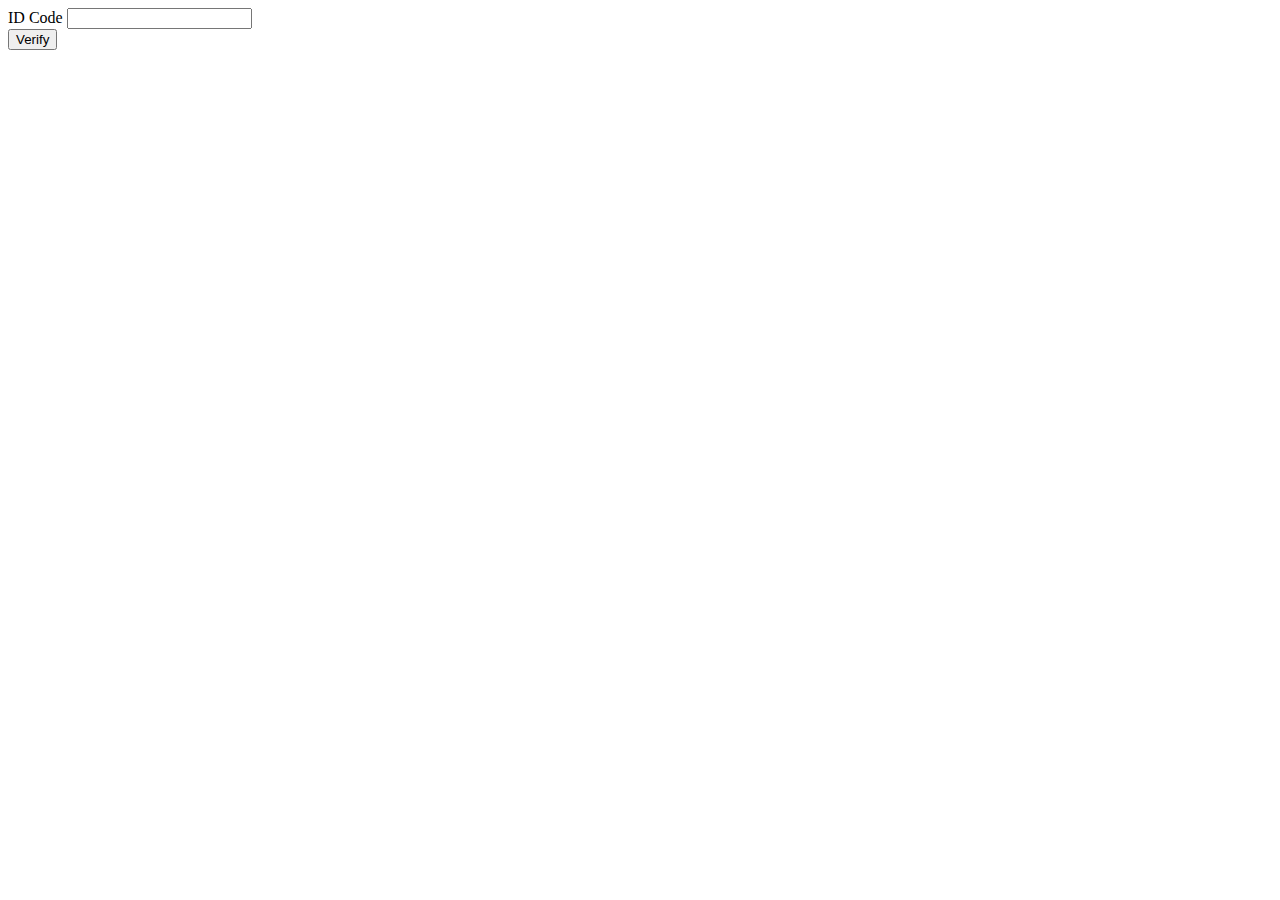
<file: idcode/index.html>
<!DOCTYPE html>
<html>

	<head>
		<meta charset="utf-8">
		<title></title>
		<meta name="viewport" content="width=device-width">
		<link rel="stylesheet" href="./jquery.idcode.css" />
		<script src="http://www.jq22.com/jquery/jquery-1.10.2.js"></script>
		<script src="./jquery.idcode.js"></script>
	</head>

	<body>
		<label class="lblVerification">ID Code</label>
		<input type="text" id="Txtidcode" class="txtVerification" />
		<span id="idcode"></span>
		
		
		<div>
			<button type="button" id="btns">Verify</button>
		</div>

		<script>
			$.idcode.setCode();
			
			$("#btns").click(function (){
				var IsBy = $.idcode.validateCode(); 
				alert(IsBy);
				console.log(IsBy);
			});
		</script>

	</body>

</html>
</file>
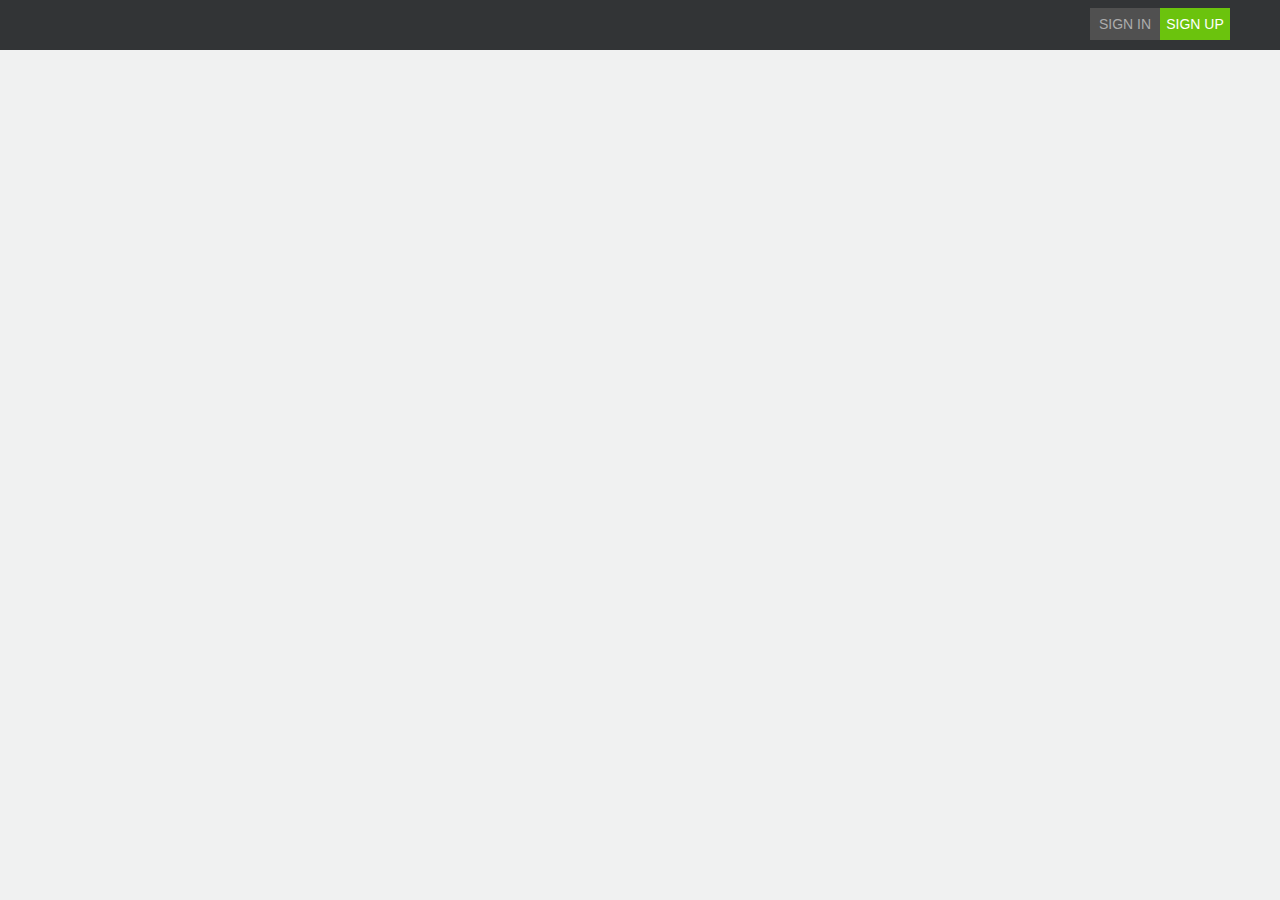
<file: sign in and up practice/index.html>
<!DOCTYPE html PUBLIC "-//W3C//DTD XHTML 1.0 Transitional//EN" "http://www.w3.org/TR/xhtml1/DTD/xhtml1-transitional.dtd">
<html xmlns="http://www.w3.org/1999/xhtml">
<head>
<meta http-equiv="X-UA-Compatible" content="IE=EmulateIE7"/>
<meta http-equiv="Content-Type" content="text/html; charset=utf-8"/>
<meta name="viewport" content="width=device-width, initial-scale=1.0, minimum-scale=0.5, maximum-scale=0.95, user-scalable=no"/>
<title>Plugins of sigining in and signing out </title>
<link rel="stylesheet" type="text/css" href="css/ue_grid.css"/>
<link rel="stylesheet" type="text/css" href="css/style.css"/>
<link rel="stylesheet" type="text/css" href="css/style2.css"/>
<script src="js/jquery.min.js"></script>
<script language="javascript" src="js/jquery.easing.min.js"></script>
<script language="javascript" src="js/custom.js"></script>
</head>
<body style="padding-top:90px">
<div id="header">
  <div class="common">
    <div class="login fr">
      <div class="loginmenu">
        <a title="Sign in or sign up"></a>
      </div>
      <ul>
        <li class="openlogin"><a href="##" onclick="return false;">SIGN IN</a></li>
        <li class="reg"><a href="##" onclick="return false;">SIGN UP</a></li>
      </ul>
    </div>
    <div class="clear">
    </div>
  </div>
</div>
<div class="clear">
</div>
<div class="loginmask">
</div>
<div id="loginalert">
  <div class="pd20 loginpd">
    <h3><i class="closealert fr"></i>
    <div class="clear">
    </div>
    </h3>
    <div class="loginwrap">
      <div class="loginh">
        <div class="fl">
          SIGN IN
        </div>
        <div class="fr">
          No accounts?<a id="sigup_now" href="##" onclick="return false;">SIGN UP</a>
        </div>
        <div class="clear">
        </div>
      </div>
      <h3><span>Email</span><span class="login_warning">User Name or Password is wrong!</span>
      <div class="clear">
      </div>
      </h3>
      <div class="clear">
      </div>
      <form action="" method="post" id="login_form">
        <div class="logininput">
          <input type="text" name="username" class="loginusername" value="Email/Username"/>
          <input type="text" class="loginuserpasswordt" value="Password"/>
          <input type="password" name="password" class="loginuserpasswordp" style="display:none"/>
        </div>
        <div class="loginbtn">
          <div class="loginsubmit fl">
            <input type="submit" value="SIGN IN"/>
            <div class="loginsubmiting">
              <div class="loginsubmiting_inner">
              </div>
            </div>
          </div>
          <div class="logcheckbox fl">
            <input id="bcdl" type="checkbox" checked="true"/>
            Keep Signing in
          </div>
          <div class="fr">
            <a href="##">forget password?</a>
          </div>
          <div class="clear">
          </div>
        </div>
      </form>
    </div>
  </div>
  <div class="thirdlogin">
    <div class="pd50">
      <h4>Third-party account to log in</h4>
      <ul>
        <li id="sinal"><a href="##">Weibo Account</a></li>
        <li id="qql"><a href="##">QQ Account</a></li>
        <div class="clear">
        </div>
      </ul>
      <div class="clear">
      </div>
    </div>
  </div>
</div>
<div id="reg_setp">
  <div class="back_setp">
    Back
  </div>
  <div class="blogo">
     /*omit...*/
  </div>
  <div id="setp_quicklogin">
    <ul class="quicklogin_socical">
      <li class="quicklogin_socical_weibo"><a href="##">Weibo Sign in</a></li>
      <li class="quicklogin_socical_qq"><a href="##">QQ Sign in</a></li>
    </ul>
  </div>
</div>
</body>
</html>
</file>
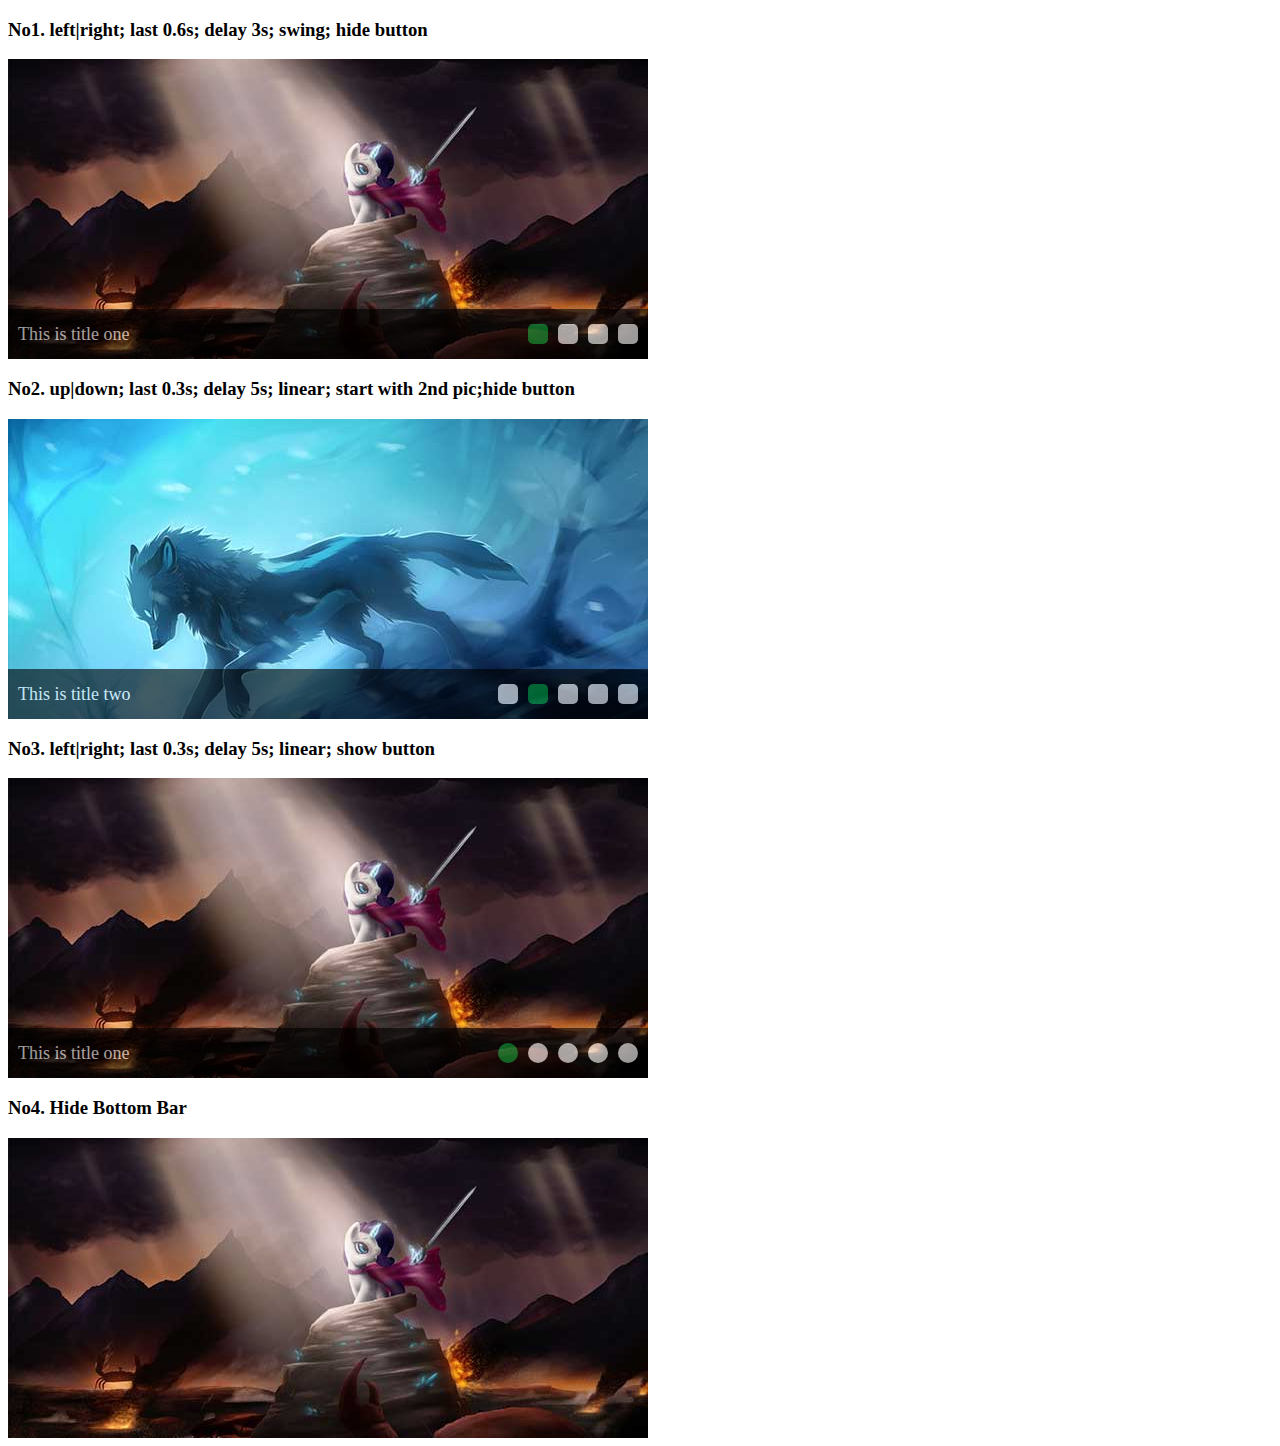
<file: sliders practices/index.html>
<!doctype html>
<html>
<head>
<meta charset="utf-8">
<title>jQuery sliders plugins</title>
<link href="css/jquery.slideBox.css" rel="stylesheet" type="text/css" />
<script src="js/jquery-1.7.1.min.js" type="text/javascript"></script>
<script src="js/jquery.slideBox.js" type="text/javascript"></script>
<script>
jQuery(function($){
	$('#demo1').slideBox();
	$('#demo2').slideBox({
		direction : 'top',
		duration : 0.3,//s
		easing : 'linear',
		delay : 5, //s
		startIndex : 1
	});
	$('#demo3').slideBox({
		duration : 0.3, //set lasting time of each picture
		easing : 'linear',
		delay : 5,
		hideClickBar : false,
		clickBarRadius : 10
	});
	$('#demo4').slideBox({
		hideBottomBar : true
	});
});
</script>
</head>

<body>
<h3>No1. left|right; last 0.6s; delay 3s; swing; hide button</h3>
<div id="demo1" class="slideBox">
  <ul class="items">
    <li><a href="http://www.jq22.com/" title="This is title one"><img src="img/1.jpg"></a></li>
    <li><a href="http://www.jq22.com/" title="This is title one"><img src="img/2.jpg"></a></li>
    <li><a href="http://www.jq22.com/" title="This is title one"><img src="img/3.jpg"></a></li>
    <li><a href="http://www.jq22.com/" title="This is title one"><img src="img/4.jpg"></a></li>
  </ul>
</div>
<h3>No2. up|down; last 0.3s; delay 5s; linear; start with 2nd pic;hide button</h3>
<div id="demo2" class="slideBox">
  <ul class="items">
    <li><a href="#" title="This is title one"><img src="img/1.jpg"></a></li>
    <li><a href="#" title="This is title two"><img src="img/2.jpg"></a></li>
    <li><a href="#" title="This is title three"><img src="img/3.jpg"></a></li>
    <li><a href="#" title="This is title four"><img src="img/4.jpg"></a></li>
    <li><a href="#" title="This is title five"><img src="img/5.jpg"></a></li>
  </ul>
</div>
<h3>No3. left|right; last 0.3s; delay 5s; linear; show button</h3>
<div id="demo3" class="slideBox">
  <ul class="items">
    <li><a href="#" title="This is title one"><img src="img/1.jpg"></a></li>
    <li><a href="#" title="This is title two"><img src="img/2.jpg"></a></li>
    <li><a href="#" title="This is title three"><img src="img/3.jpg"></a></li>
    <li><a href="#" title="This is title four"><img src="img/4.jpg"></a></li>
    <li><a href="#" title="This is title five"><img src="img/5.jpg"></a></li>
  </ul>
</div>
<h3>No4. Hide Bottom Bar</h3>
<div id="demo4" class="slideBox">
  <ul class="items">
    <li><a href="#" title="This is title one"><img src="img/1.jpg"></a></li>
    <li><a href="#" title="This is title two"><img src="img/2.jpg"></a></li>
    <li><a href="#" title="This is title three"><img src="img/3.jpg"></a></li>
    <li><a href="#" title="This is title four"><img src="img/4.jpg"></a></li>
    <li><a href="#" title="This is title five"><img src="img/5.jpg"></a></li>
  </ul>
</div>
</body>
</html>
</file>
<file: sign in and up practice/css/ue_grid.css>
.ue_grid_1, .ue_grid_2, .ue_grid_3, .ue_grid_4, .ue_grid_5, .ue_grid_6 {float:left;position:relative;}.ue_grid_1 {width:280px;margin-right:20px;margin-bottom:50px;}.ue_grid_2 {width:580px;margin-right:20px;margin-bottom:50px;}.ue_grid_3 {width:880px;margin-right:20px;margin-bottom:50px;}.ue_grid_4 {width:1180px;margin-right:20px;margin-bottom:50px;}.ue_grid_5 {width:1480px;margin-right:20px;margin-bottom:50px;}.ue_grid_6 {width:1780px;margin-right:20px;margin-bottom:50px;}.omega {margin-right:0;}.drb {margin-bottom:0;}.pull2{left:600px;}
</file>
<file: sign in and up practice/css/style.css>
.content{width:100%;max-width:1180px;height:auto;min-height:730px;margin:0px auto;padding:50px 0}#umnav{height:60px}#umnav li{width:150px;height:60px;float:left;margin-right:1px}#umnav li a{display:block;background:#6e6f71;color:#fff;font-size:18px;line-height:60px;text-align:center}#umnav li#umnactive a{background:#fff;color:#000}.umbody{width:100%;height:auto;background:#fff}.umitem{padding:40px 50px;height:auto;min-height:60px;border-bottom:#f0f1f1 1px solid;width:auto;position:relative;transition:all ease-out .3s;position:relative}.umitem a.umtx{width:60px;height:60px;float:left}.umitem div{margin-left:80px;width:auto;font-size:14px;line-height:24px;padding-top:5px}.umitem p .umidate{font-size:12px;color:#828282;margin-left:18px}.umic{width:16px;height:16px;display:block;background:url(../images/umc.png);position:absolute;right:25px;top:20px}.umitem div a{margin:0 5px;font-size:14px;text-decoration:underline}.umitem div a.muname{margin:0}a#itemmore{background:#C8C8C8;color:#FFFFFF;display:block;font-size:14px;height:35px;line-height:35px;text-align:center;width:100%;margin-top:10px;transition:all ease-out .3s}a#itemmore:hover{background:#666666}#thankyou{width:630px;height:180px;position:absolute;top:50%;margin-top:-90px;left:50%;margin-left:-315px}#thankyou p{width:100%;text-align:center}.tks-1{font-size:48px;line-height:60px;height:60px;color:#6bc30d}.tks-2{color:#929292;font-size:16px;height:30px;line-height:30px}.tks-3{height:30px;line-height:30px;margin-top:35px}.tks-3 a{font-size:16px;color:#999797;height:30px;line-height:30px;display:block;float:left;text-indent:15px;margin-left:50px}.tks-3 a img{float:left}.pnitem{float:left;width:100%;float:left;font-size:14px;color:#757575;height:60px;line-height:60px}.pnitem span{float:left;width:130px;text-align:right}.pnitem span font{margin-right:15px}.pnitem input,.pnitem textarea{width:270px;line-height:38px;height:38px;border:#dbe2e6 1px solid;margin-left:20px;margin-top:10px;text-indent:20px;color:#383838;font-size:14px;font-family:"微软雅黑",Arial;float:left}.pnitem textarea{height:80px;width:250px;padding:10px;text-indent:0;line-height:20px;resize:none}.pnline{height:1px;width:100%;border-bottom:#ecf2f5 1px solid;float:left}.pnitem .post_check_info{position:relative;left:0;float:left;margin-top:10px;margin-left:10px}.subbtn{width:130px;height:40px;background:#70ca10;font-size:22px;line-height:34px;text-align:center;border:none;font-family:"微软雅黑",Arial;color:#fff}#pnsub{margin-left:150px;margin-top:30px;float:left;margin-bottom:50px}#uimgarea{width:180px;height:180px;float:left;background:url(../images/simgarea.jpg) repeat}#uimgarea img{max-width:180px;max-height:180px}#uimgupload{float:left;margin-top:80px;margin-left:40px}#changeimage{margin-left:70px;margin-top:60px;float:left}.umcase{padding:20px}.umcasema{float:right}.umcasema p,.umcasema a{font-size:14px;line-height:24px}.ucpass{color:#F00}.ucverify{color:#00F}#addlike{height:50px;width:100%;background-color:#ff8a00;line-height:50px;text-align:center;font-size:14px;color:#fff;margin-top:35px;display:block}#addlike i{position:relative;top:5px;right:10px}#addlike.active{cursor:pointer;background-color:#e5e5e5}#likeuser{margin-top:20px;height:auto;margin-left:80px}#likeuser a{float:left;width:50px;height:50px;margin-right:10px;margin-bottom:10px}#likeuser a img{float:left}.managecase{line-height:50px}.managecase a{margin-right:8px;font-size:14px}#postsms{padding:30px 0}.cmitem{padding:20px 50px}.cma{width:60px;height:60px}.cmb{min-height:50px;border:#e4e4e4 1px solid;margin:0 80px;padding:25px;position:relative}#cmmessage .cmb{border:none;height:130px;padding:0}#cmtxt{height:90px;resize:none;border:#c7c7c7 1px solid;padding:10px}#cmtxt textarea{border:none;background:#fff;width:100%;height:90px;resize:none;font-family:Arial,"微软雅黑";font-size:13px;color:#535353}.cmb p{line-height:20px;font-size:13px}.cmb p span{color:#828282;margin-left:10px}.cmb .umic{right:10px;top:10px}.cmb #postbtn{float:right;margin-top:10px;height:30px;line-height:30px;width:124px}.user_set{margin-top:8px}.user_set a,.csmsbtn{width:80px;height:24px;display:block;text-align:center;line-height:24px;color:#fff;float:left}.csmsbtn{background:#505153;margin-left:10px}.cfollowbtn{background:#66c31d}.newscount{color:#fff;font-family:Arial;font-size:12px;background:#ff0000;padding:2px}#bangmang{background:#fff;width:100%;height:auto}#bmslide{width:100%;height:360px}#bmsimg{background:url(../images/bm_slide.png) no-repeat center;width:100%;height:360px}#bmcontent{margin:30px auto 0 auto;width:1180px;height:auto;padding-bottom:50px}#bms-1{margin-left:22px;margin-top:-18px}#bms-1-1{color:#777777;font-size:24px;height:56px;line-height:56px}#bms-1-1 span{color:#ff8a00;font-size:48px;margin-left:14px}#bms-1-2{color:#9b9b9b;font-size:14px}#bms-1-2 span{color:#ff8a00}#bms-2{width:270px;height:48px;line-height:48px;text-align:center;display:block;color:#fff;background:#ff8a00;font-size:18px}#bms-2 img{position:relative;left:20px;top:4px}#bms_2{color:#777777;font-size:24px;margin-top:10px;font-weight:bold}#bms_2 div{width:1070px;height:10px;border-top:#d6d6d6 1px solid;float:right;margin-top:20px}#bms_3{margin-top:25px}.bms_3i{width:370px;height:125px;float:left;margin-right:22px}.bms_3i_a{width:125px;height:125px;float:left}.bms_3i_a img{border-radius:62px}.bms_3i_b{margin-left:20px;float:left;width:225px}.bms_3i_b_1{font-size:18px;color:#000;margin-top:10px}.bms_3i_b_1 span{font-size:12px;color:#6e6e6e;margin-left:15px}.bms_3i_b_2{margin-top:15px;color:#6e6e6e;font-size:12px;line-height:20px;margin-bottom:5px}#bms_4{margin-top:120px;font-size:14px}#bms_4_a{color:#777777;font-size:24px;font-weight:bold}#bms_4_b{color:#777777;line-height:30px;margin-top:30px}.abc{color:#ff8a00}#bms_4 a{color:#66c31d}.bcd{text-align:center;font-size:40px;font-weight:bold;width:720px;margin:0 auto;margin-bottom:30px}#workshow{width:1200px;height:auto;margin:0 auto 50px auto}#hyhead{color:#5a5a5a;font-size:30px;padding-top:10px}#hyhead div{float:right;color:#3e3e3e;font-size:24px;font-family:Arial;margin-top:10px;margin-right:20px;font-weight:bold}#hycat,#sjcat{margin-left:38px;height:55px;display:block;position:relative;float:left}#hycat li,#sjcat li{font-size:18px;width:auto;height:55px;line-height:55px;margin-right:70px;float:left}#sjcat li a{font-size:18px}#hycat li#hymove,#sjcat li#sjmove,#mbmove{width:123px;height:2px;background:#6bc30d;position:absolute;left:-28px;bottom:-1px}#hycat li a,#sjcat li a{color:#000}.hyline{width:100%;height:1px;border-bottom:#ecf2f5 1px solid}#hyct{height:auto}#hyleft{float:left;padding-left:20px;padding-top:20px;position:relative;width:520px}#hyleftfix{position:relative;top:0}#hyltitle{font-size:18px;height:60px;line-height:60px;color:#000}#hyltitle span{font-size:12px;color:#989898;margin-left:16px}#hytx{width:512px;height:60px;background:#f0f0f0;padding-top:10px;padding-left:8px}#hyjtl{background:url(../images/hyjtl.png);width:16px;height:50px;display:block;float:left}#hyjtr{background:url(../images/hyjtr.png);width:16px;height:50px;display:block;position:relative;right:8px;float:right}#hytxbody{width:480px;height:50px;overflow:hidden;float:left}#hytxbody li{margin-right:10px;float:left;width:50px;height:50px}#hytxbody li a{position:relative;width:50px;height:50px;display:block}#hytxbody li a div{position:absolute;right:0;bottom:0;width:16px;height:16px;background:#70ca10 url(../images/hygou.png);display:none}#hybook{width:492px;height:106px;padding:12px;border:#dae2e5 1px solid;margin-top:20px}#hybook textarea{border:none;background:none;width:100%;height:96px;resize:none;color:#989898;font-family:"微软雅黑",Arial}#hybook p{font-size:11px;color:#9a9a9a;-webkit-text-size-adjust:none}#sendhy{width:80px;height:30px;margin:10px 0;float:left;background:#70ca10;text-align:center;line-height:30px;font-size:16px;color:#fff}#hyright{width:615px;height:auto;border-left:#dae2e5 1px solid;float:left;margin-left:20px;padding:38px 0 50px 18px}#hyrtitle{color:#000;font-size:18px}#hyright ul{margin-top:10px}#hyright li{width:582px;height:50px;background:#fff;float:left;display:block;padding:10px}.hyinfo{float:left;margin-left:10px}.hy-s1{color:#8c8c8c;font-size:18px;line-height:30px}.hy-s2{color:#8e8e8e;font-size:12px}.hyrll{width:248px;overflow:hidden;height:50px;float:left}.hy-s3{width:78px;height:24px;display:block;float:left;background:#6bc30d;margin-top:14px;text-align:center;line-height:24px;color:#fff}.hy-s3 span{background:url(../images/jia.png);width:11px;height:11px;display:inline-block;margin-right:5px}.hy-s4{background:#ff8b00}.hy-s4 span{background:url(../images/gou.png)}#hyright li:hover{background:#585b5c}#hyright li:hover .hy-s1{color:#fff}.hyrlr a{float:right;margin-left:5px;width:78px;height:50px}#sjcat li{width:120px}#sjcat li{width:120px;text-align:center}#sjcat li#sjmove{left:0}#sjcat{margin-left:10px}#sjlist{margin-top:22px}#sjlist li{width:1180px;height:120px;background:#fff;float:left;display:block;padding:10px}.yy-didian{background:url(../images/didian.png) no-repeat;width:16px;height:13px;display:inline-block}.sjlinfo{padding:20px;float:left}.sjlinfo p{height:30px;line-height:30px}.sjl-s1{color:#8c8c8c;font-size:24px;line-height:30px;height:30px}.sjl-s3{margin-top:10px}.sjl-s3 .csmsbtn{margin-left:0}.sjl-s3 span{left:0px;right:0}.sjl-s3 span.sjl-s4{color:#6bc30d;width:auto;padding:0 6px}.yy-jiajia{background:url(../images/jiajia.png) no-repeat;width:23px;height:23px;display:inline-block;position:relative;top:5px;margin-right:10px}#sjlist li:hover .sjl-s1{color:#fff}.sjr a{float:right;margin-left:10px;width:186px;height:120px}#sjgmore{float:right;margin-left:10px;width:42px;height:118px;border:#6bc30d 1px solid;background:#fff}#sjgmore a{width:42px;height:118px;display:block}#sjgmore a span{background:url(../images/yyicon91.png);display:inline-block;width:22px;height:22px;position:relative;left:10px;top:50px}#sjlist li:hover{background:#585b5c;color:#fff}#sjlist li:hover #sjgmore{border-color:#fff}#sjlist li:hover #sjgmore a span{background:url(../images/yyicon9.png)}#sjlist li:hover .csmsbtn{background-color:#6bc30d}#workshow #pages{padding:20px 10px}
</file>
<file: sign in and up practice/css/style2.css>
@charset "utf-8";
*{margin:0;padding:0}a{text-decoration:none;color:#535353;font-size:12px;font-family:"arial","微软雅黑"}html{overflow-x:hidden}body{color:#535353;font-size:12px;font-family:"arial","微软雅黑";background:#f0f1f1}a,body{font-family:"微软雅黑"/9}img{border:0}ol,ul,li{list-style:none}dl,dt,dd,ul,li{margin:0;padding:0}input,textarea{outline:none}html,body,form,fieldset,p,div,h1,h2,h3,h4,h5,h6{-webkit-text-size-adjust:none}.uetab ul li a,.uetab ul .tabcur,.artprev,.artnext,.foldround,.foldround b,.morecomment a,.ctags li,.ctags li a,.share li a,.cates li a .sca,.cates li,.cates li a,.likeatag ul li a:hover,.likeatag ul .tagselected a,.likeatag ul li a:hover .sca,.likeatag ul .tagselected .sca,.addfavorite,.searchtags li,.closetag,.searchbtn,.pages li a,.share .sinal a,.postbtn a,.userpanel dt,.userpanel dd li a,.upmenu a{-webkit-transition:all 0.3s linear;-moz-transition:all 0.3s linear;-o-transition:all 0.3s linear;transition:all 0.3s linear}#pages ul li a{-webkit-transition:all 0.2s linear;-moz-transition:all 0.2s linear;-o-transition:all 0.2s linear;transition:all 0.2s linear}.defaultfont{color:#6B6A6A}.athead .defaultfont{color:#535353}body{padding-top:50px}.common{min-width:280px;margin:0 auto;position:relative}#uelink .common{overflow-x:hidden}#uebaike .common{overflow-x:hidden}.fl{float:left}.fr{float:right}.clear{clear:both}.mt5{margin-top:5px}.mb10{margin-bottom:10px}.mb15{margin-bottom:15px}.mb20{margin-bottom:20px}.mb30{margin-bottom:30px}.mb50{margin-bottom:50px}.mb80{margin-bottom:80px}.pd10{padding:10px}.pd15{padding:15px}.pd20{padding:20px}.pd25{padding:25px}.pdh20{padding:20px 0}.pdw20{padding:0 20px}.pd50{padding:50px}.pdh40{padding:40px 0}.arial{font-family:"arial"}.green{color:#7fac00}.greenhover:hover{background-color:#6bc30d}.greenpress:active{background-color:#6bc30d;-webkit-transition:all 0.1s linear;-moz-transition:all 0.1s linear;-o-transition:all 0.1s linear;transition:all 0.1s linear}::selection{background:#a3db18;color:#fff}::-moz-selection{background:#a3db18;color:#fff}::-webkit-selection{background:#a3db18;color:#fff}.colorlarge .orange{background:#ff7f03}.colorlarge .white{background:#fff url('white_fixed.png') no-repeat 0 0}.colorlarge .white a{background:url('white_fixed_r.png') no-repeat 100% 0}.colorlarge .blue{background:#2779a7}.colorlarge .green{background:#4CBF0E}.colorlarge .yellow{background:#ffde00}.colorlarge .red{background:#f01e1e}.colorlarge .purple{background:#c818fb}.colorlarge .pink{background:#E9016E}.colorlarge .gray{background:#d3d5d4}.colorlarge .black{background:#000}.colorlarge .colorful{background:url(colorful2.png)}.colorlarge td{height:6px;background:#333}.colorlarge .color-full{height:6px;cursor:pointer;background-image:url('d.png')}.colorsmall ul{margin-top:2px}.colorsmall ul li{display:block;float:left;margin-right:1px;height:20px;width:25px;position:relative;z-index:0}.colorsmall ul li a{display:block;float:left;width:25px;height:6px;margin-top:5px;position:absolute;left:0;top:0}.colorsmall .white a{background:#fff;width:23px;height:4px;border:1px solid #DADADA}.colorsmall .orange a{background:#ff7f03}.colorsmall .blue a{background:#2779a7}.colorsmall .green a{background:#4CBF0E}.colorsmall .yellow a{background:#ffde00}.colorsmall .red a{background:#f01e1e}.colorsmall .purple a{background:#c818fb}.colorsmall .pink a{background:#E9016E}.colorsmall .gray a{background:#d3d5d4}.colorsmall .black a{background:#000}.colorsmall .colorful a{background:url(colorful2.png)}#header{width:100%;background:#323436;position:fixed;left:0;top:0;z-index:10;height:50px}.logo{height:50px;float:left;margin-right:20px;position:relative}.logo a{display:block;margin-top:4px}.logo img{width:170px;height:42px}.nav .light a{color:#bcff00}.nav .light a:hover{color:#bcff00}.nav .light:hover a{color:#bcff00}.nav{position:relative;float:left;height:50px;line-height:50px;z-index:11}.nav ul{height:50px;display:block}.nav .navcur{background:#6BC30D}.nav .navcur:hover{background:#6BC30D}.nav .navcur a{color:#fff}.ogrid .nav .navcur{background:#6BC30D}.ogrid .nav .navcur a{color:#fff}.ogrid .navlist{margin-top:8px}.ogrid .navlist a{height:32px;width:32px;display:block;background-color:#505050;background-image:url('../images/icons.png');background-repeat:no-repeat;background-position:-213px -267px}.ogrid .navlist a:hover{background-color:#6BC30D}.ogrid .nav{left:-192px}.ogrid .logo{left:60px}.ogrid .nav ul{overflow:hidden;position:fixed;height:100%;left:-440px;top:50px;z-index:-99;background:#202123}.ogrid .nav li{vertical-align:bottom;float:none}.ogrid .nav li a{width:100%;margin:0;padding:0;text-align:center;display:block;float:none}.navlist{display:none}.ogrid .navlist{display:block}.nav li{display:block;float:left;-webkit-transition:background-color 0.3s linear;-moz-transition:background-color 0.3s linear;-o-transition:background-color 0.3s linear;transition:background-color 0.3s linear}.nav li:hover{background:#454648}.nav li:hover a{color:#fff}.nav li a{padding:0 25px;margin-left:3px;display:block;float:left;font-size:14px;color:#8C8C8C;-webkit-transition:color 0.3s linear;-moz-transition:color 0.3s linear;-o-transition:color 0.3s linear;transition:color 0.3s linear}.nav li a:hover{font-size:14px;color:#fff}.loginmenu{display:none}.logintoggle{cursor:pointer}.logintoggle .loginmenu{display:block}.logintoggle ul{display:none;right:0px;top:42px;position:absolute;z-index:99}.logintoggle ul li a{width:130px}.openlogin i{font-size:12px;background:url('../images/icons.png') no-repeat -40px -430px;margin-right:2px}.openlogin a{-webkit-transition:color 0.3s linear;-moz-transition:color 0.3s linear;-o-transition:color 0.3s linear;transition:color 0.3s linear}.openlogin a:hover{color:#fff}.logintoggle .loginmenu a{display:block;width:32px;height:32px;background-color:#505050;background-image:url('../images/icons.png');background-repeat:no-repeat;background-position:-215px -220px}.logintoggle .loginmenu a:hover{background-color:#6BC30D}.login{position:relative;height:32px;line-height:32px;margin-top:8px}.login li{float:left;display:block}.login li a{text-align:center;font-size:14px;float:left;display:block;width:70px;height:32px;line-height:32px;background:#505050;color:#acacac}.login .reg a{background:#6BC30D;color:#fff}.hide{display:none}.show{display:block}.date{border:1px solid #ced8db;padding:0 11px 6px 11px;color:#8f8f8f}.day{font-size:41px;font-weight:bold;display:block;height:40px;overflow:hidden;margin-bottom:3px}.year{font-size:11px;-webkit-text-size-adjust:none;display:block;text-align:center}.commend{padding-top:7px;margin-left:15px}.css{display:block;font-size:28px;font-weight:700;height:26px;overflow:hidden}.cmd{font-size:14px;height:18px;overflow:hidden;color:#666;line-height:19px}.cmdtitle a{font-size:30px;color:#6f6f6f;display:block;height:30px;overflow:hidden}.favoriteslist .newlist{height:262px}.addfavorite{font-size:16px;background-color:#9b9b9b;color:#fff;display:block;height:52px;line-height:52px;-webkit-transition:all 0.3s linear;-moz-transition:all 0.3s linear;-o-transition:all 0.3s linear;transition:all 0.3s linear}.addfavorite:hover{background-color:#6bc30d;-webkit-transition:all 0.3s linear;-moz-transition:all 0.3s linear;-o-transition:all 0.3s linear;transition:all 0.3s linear}.addfavorite_l{background-color:#6bc30d}#addlike i{width:18px;height:16px;display:inline-block;background-image:url('../images/icons.png');background-repeat:no-repeat;background-position:-83px -72px}.author{height:24px;line-height:24px;color:#828282}.author a{display:block;float:left;height:24px;margin-right:10px;color:#828282}.addfavorite span{color:#f4f4f4}.cmdinfo{position:relative;height:288px}.cmdinfo p{color:#848484}.cmdinfo p span{color:#373737}#select .common{position:relative}.fold{width:20px;height:20px;cursor:pointer;background-image:url('../images/icons.png');background-repeat:no-repeat;background-position:0px -224px;position:absolute;top:-10px;right:0px}.cases{border-top:1px solid #dbdbdb;border-bottom:1px solid #dbdbdb}.listbox .boxtags,.showcase .boxtags{border-top:1px solid #F6F6F6}.boxtags{position:absolute;height:50px;line-height:50px;border-top:1px solid #DBDBDB;width:280px;overflow:hidden;left:0;bottom:0}.boxtags ul{padding-left:30px;background:url(../images/icons.png) no-repeat 3px -160px}.boxtags li{display:block;float:left;padding-left:25px;background:url('li.png') no-repeat 0 24px;white-space:nowrap}.boxtags li a{color:#939292}.boxtags li a:hover{color:#303030;text-decoration:underline}.showcase .boxtags ul,.listbox .boxtags ul{width:220px;margin:0 auto;display:block}.scw img{width:100%}.showcase .artfields,.listbox .artfields{margin-top:5px}.firstlastpage,.pages .firstlastpage{display:none}.cate{float:left;padding:10px 0px 10px 0;position:relative}.cate li{display:block;float:left;background:#e8e8e8}.cate .addbag{margin-left:0}.cate li a{display:block;float:left;background-image:url(../images/icons.png);background-repeat:no-repeat;width:40px;height:40px;-webkit-transition:all 0.3s linear;-moz-transition:all 0.3s linear;-o-transition:all 0.3s linear;transition:all 0.3s linear}.cate .sccur{background:#6bc30d}.cate .sccur:hover{background:#6bc30d}.cate li:hover{background:#606060;color:#fff}.cate .home{margin-left:0;background:#5d5d5d}.cate .home a{width:80px;background:none;line-height:40px;color:#fff;font-size:12px;text-align:left;text-indent:15px;cursor:default}.cate .home.sccur{background:#5d5d5d}.cate .home:hover{background:#5d5d5d}.cate .home a:hover{color:#fff}.cate .home.sccur a{color:#fff}.cate .home{position:relative}.cate .addbag a{background-position:-30px 13px}.cate .clipboard a{background-position:-72px 13px}.cate .eyedropper a{background-position:-112px 12px}.cate .grid a{background-position:-153px 13px}.cate .calendar a{background-position:-194px 13px}.cate .addbag a:hover{background-position:-30px -30px}.cate .clipboard a:hover{background-position:-72px -30px}.cate .eyedropper a:hover{background-position:-112px -29px}.cate .grid a:hover{background-position:-153px -30px}.cate .calendar a:hover{background-position:-194px -30px}.cate .addbag .sccurt{background-position:-30px -30px}.cate .clipboard .sccurt{background-position:-72px -30px}.cate .eyedropper .sccurt{background-position:-112px -29px}.cate .grid .sccurt{background-position:-153px -30px}.cate .calendar .sccurt{background-position:-194px -30px}.cate .addbag{position:relative}.addbag_arrow{position:absolute;width:5px;height:9px;left:-5px;top:15.5px;background:url('addbag-arrow.png') no-repeat 0 0}.cate .addbag:hover .addbag_arrow{background-position:0 -9px}.cate .addbag.sccur .addbag_arrow{background-position:0 -18px}#sort{display:block;width:100px;position:absolute;top:10px;right:0;color:#535353;background:#e6e6e6;text-indent:18px}#sort dl{overflow:hidden;height:40px}#sort dt{display:block;height:40px;line-height:40px;cursor:default;position:relative}#sort dt i{display:block;width:5px;height:3px;background:url('cate.png') no-repeat 0 -3px;top:18px;right:20px;position:absolute;-webkit-transition:all 0.3s ease-out;-moz-transition:all 0.3s ease-out;-o-transition:all 0.3s ease-out;transition:all 0.3s ease-out}#sort dd{display:block;height:40px;line-height:40px;cursor:pointer;-webkit-transition:all 0.3s ease-out;-moz-transition:all 0.3s ease-out;-o-transition:all 0.3s ease-out;transition:all 0.3s ease-out}#sort dd:hover{background:#5D5D5D;color:#fff}#sort dt .rotatei{transform:rotate(-180deg);-moz-transform:rotate(-180deg);-webkit-transform:rotate(-180deg);-o-transform:rotate(-180deg)}#sort dd a{display:block;height:100%}#sort dd a:hover{color:#fff}.catedecoration{width:80px;height:27px;position:absolute;left:55px;top:-27px;background:#505050}#catemove{display:none}.catedecoration span{height:6px;width:13px;display:block;position:absolute;bottom:-6px;left:33px;background:url(../images/icons.png) no-repeat 0 -380px}.catedecorationtext{height:27px;position:absolute;top:-27px;left:55px;width:80px;overflow:hidden}.catedecorationtext .tul{display:block;width:400px;height:27px}.cate .catedecorationtext .tli{width:80px;background:none;height:27px;display:block;float:left;line-height:27px;text-align:center;color:#fff;font-size:12px;margin:0}.cate .catedecorationtext .tli:hover{background:none}#searcht{height:32px;margin:8px 10px 0 0px;background:#505050;float:right;padding-left:10px;position:relative;z-index:0}#search{display:none;margin-top:10px;height:40px;padding:0 10px}.search{height:25px;line-height:25px;margin-top:8px;float:left}.searchtags .sca,.searchtags .scb{color:#b2b2b2}.searchtags ul{display:block;height:25px}.searchtags li{background:#3a3a3a;display:block;float:left;margin-right:5px}.searchtags li:hover{background:#2d2d2d}.searchtags a{color:#b2b2b2;display:block;float:left;padding:0 10px;margin-left:5px}.searchtags .closetag{display:block;float:left;background:url(../images/icons.png) no-repeat 8px -68px;height:25px;padding:0;width:25px;margin-left:0}.closetag:hover{background-color:#1a1a1a}.searchtxt{padding-right:8px;width:120px;background:none;border:none;color:#999;height:14px;line-height:14px;display:block;float:left;font-size:12px;padding-top:9px;padding-bottom:9px}.searchbtn{width:32px;height:32px;display:block;float:left;background:url(../images/icons.png) no-repeat -35px -65px;border:none;cursor:pointer}.searchbtn:hover{background-color:#1a1a1a}.sca{color:#676767}.scb{color:#b6b6b6}.viewcate{margin-top:20px}.viewcate li{white-space:nowrap}.cate1 ul li,.cate2 ul li,.cate5 ul li{display:block;float:left;margin:0 5px 10px 0}.cate1 ul li a,.cate2 ul li a,.cate5 ul li a{display:block;float:left;height:26px;line-height:26px;padding:0 15px;background:#fff}.cate1 ul li a:hover,.cate2 ul li a:hover,.cate5 ul li a:hover{background:#636363}.cate1 ul li:hover .sca,.cate2 ul li:hover .sca,.cate5 ul li:hover .sca{color:#fff}.cate1 .selected a,.cate2 .selected a,.cate5 .selected a{background:#636363}.cate1 .selected .sca,.cate2 .selected .sca,.cate5 .selected .sca{color:#fff}.cate3 a,.cate4 a{position:relative}.cate3 .gselected,.cate4 .gselected{position:absolute;right:5px;bottom:5px}.cate3 .selected .gselected,.cate4 .selected .gselected{background:url('../images/icons.png') no-repeat -3px -126px;width:16px;height:16px}.cate3 li{display:block;float:left;width:80px;text-align:center;margin-right:13px}.cate3 li a{display:block;width:80px;height:80px;margin-bottom:10px}.cate3 .white{background:none}.cate3 .white a{background:#fff}.cate3 .black a{background:#000}.cate3 .blue a{background:#2779a7}.cate3 .green a{background:#4CBF0E}.cate3 .yellow a{background:#ffde00}.cate3 .orange a{background:#ff7f03}.cate3 .red a{background:#f01e1e}.cate3 .purple a{background:#c818fb}.cate3 .gray a{background:#d3d5d4}.cate3 .pink a{background:#E9016E}.cate3 .colorful a{background:url(colorful.png)}.cate4 li{display:block;float:left;width:80px;text-align:center;margin-right:20px}.cate4 li a{display:block;width:80px;height:80px;margin-bottom:10px;background-image:url('layout.png');background-color:#fff}.cate3 ul li,.cate4 ul li{margin-bottom:10px}.response{position:relative}.response .layout-r{position:absolute;top:8px;right:-45px}.cate1,.cate2,.cate3,.cate4,.cate5{display:none}.artfields li,.artfields li a{color:#bfbfbf;display:block}.artfields li{display:block;float:left;height:12px;line-height:12px;background-image:url('../images/icons.png');background-repeat:no-repeat;cursor:pointer;padding-left:20px;text-align:right}.sc_info p{height:60px;color:#939292;line-height:20px}.sc_info p span{color:#565656}.views{background-position:-208px -144px}.comment{background-position:-126px -108px}.likeit{background-position:-208px -108px;position:relative}.comment:hover{background-position:-126px -127px}.dontlikeit{background-position:-208px -126px}.showcase{background:#fff;height:373px;position:relative}.sc_preview{width:280px;height:180px;overflow:hidden;position:relative}.sc_preview a{display:block}.sc_detail{position:absolute;bottom:-60px;left:0;background:#fff;padding:10px 20px 0px 20px;width:240px}.sc_detail h3 a{font-size:18px;font-weight:500;color:#000;overflow:hidden;height:22px}.postdate{color:#bdbdbd;display:block;text-indent:15px;height:20px;line-height:20px;background:url('../images/icons.png') no-repeat -4px -104px}.listbox{background:#fff;height:295px;position:relative}.pages{width:60px;height:40px;margin-top:18px}.pages li{display:block}.pages li a:hover{background-color:#666;-webkit-transition:all 0.9s linear;-moz-transition:all 0.9s linear;-o-transition:all 0.9s linear;transition:all 0.9s linear}.pages .prev a{background-position:-58px -223px}.pages .next a{background-position:-56px -257px}.pages li a{display:block;width:25px;height:25px;background-image:url('../images/icons.png');background-color:#505050}#flink .common{background:#fff}#flink dt{margin-right:25px}#flink dt,#flink dd{display:block;float:left;margin-right:20px;line-height:24px}#flink dt{color:#3e3e3e;margin-right:10px;display:block;float:left}#flink dd a{color:#949494;-webkit-transition:color 0.3s ease-out;-moz-transition:color 0.3s ease-out;-o-transition:color 0.3s ease-out;transition:color 0.3s ease-out}#flink dd a:hover{color:#3e3e3e}#flink dt a{color:#ff6000}#footer{background:#222324;line-height:24px;color:#8e8e8e;position:relative;z-index:1}#footer ul{margin-bottom:10px}#footer li{display:block;float:left;padding-right:40px;margin-bottom:5px}#footer li a{color:#cecece;font-size:14px;-webkit-transition:color 0.3s ease-out;-moz-transition:color 0.3s ease-out;-o-transition:color 0.3s ease-out;transition:color 0.3s ease-out}#footer li a:hover{color:#fff}.copy .weibo2{vertical-align:middle;margin-left:10px}.weibo2{opacity:0.8;-moz-opacity:0.8;background:url('weibo2.png') no-repeat 0 0}.weibo2:hover,.weixin:hover{opacity:1;-moz-opacity:1}.weibo2{margin-top:4px}.weixin{background:url('weixin.png') no-repeat 0px 4px;padding-left:20px;opacity:0.8;-moz-opacity:0.8;position:relative}.weixin_l{width:258px;height:258px;background:url('weixin_l.png');position:fixed;z-index:0;bottom:-258px;left:0}.offsetleft{position:absolute;left:0;top:0;height:5px;width:5px}.copy a{color:#8E8E8E}.copy .light{color:#70ca10}.copy span{margin-right:5px}.copy a{margin-right:5px}.copyright{margin-right:100px;float:left}.bstvsl{color:#7c7c7d;display:block;float:left}.contentdate{}.contentdate .css{font-size:42px;line-height:40px;height:auto;font-weight:700}.contentdate .cmd{font-size:14px}.contentdate .commend{padding-top:0;margin-left:25px}.share li{display:block;float:left;margin-right:13.33333333333333px}.share li a{display:block;float:left;background:#9b9b9b}.share .sinal a:hover{background:#d63b22}.share .qql a:hover{background:#3eb0d8}.share .renrenl a:hover{background:#1f87cc}.share .doubanl a:hover{background:#319947}.share .twitterl a:hover{background:#31c1eb}.share .facebookl a:hover{background:#39599f}.ctitle{font-size:32px;font-weight:700;margin-right:20px}.curl{line-height:49px;height:32px;overflow:hidden}.curl a{color:#1F8902}.cdecoration{line-height:20px;color:#848484;font-size:14px;-webkit-text-size-adjust:none}.cdecoration p{word-wrap:break-word}.cdecoration span{color:#373737}.anothercommend{width:280px;margin-top:8px}.othercommend{background:#eaeaea}.othercommend .othercommendt{font-size:12px;font-weight:500;background:#e6e6e6;height:50px}.othercommendt .author{margin:12px 0 0 20px;float:left}.listboxl{background:#fff;position:relative}.listboxl .sc_preview{width:240px;height:154px}.listboxl .sc_preview img{width:240px}.listboxl .sc_detail{width:220px;height:60px;padding:10px 10px 0px 10px}.listboxl .boxtags ul{padding-left:35px;background-position:8px -160px;display:block;height:50px}.listboxl .boxtags{width:240px}.listboxl .artfields{margin-top:5px}.listboxl .sc_detail h3 a{height:24px}.listboxl .sc_info{height:75px}.cdecoration h3,.ccolor h3,.ctags h3{font-size:12px;font-weight:500;height:40px;line-height:40px;color:#535353;text-indent:5px}.cdecoration h3 i,.ccolor h3 i,.ctags h3 i{background-image:url(../images/icons.png);background-repeat:no-repeat;width:20px;height:40px;display:block;float:left}.cdecoration h3 i{background-position:-218px -466px}.ccolor h3 i{background-position:-124px 12px}.ctags h3 i{background-position:-43px 12px}.ctags ul li{display:block;float:left;margin-right:5px;margin-bottom:5px}.ctags ul li a{display:block;float:left;background:#fff;height:27px;line-height:27px;padding:0 12px}.ctags ul li a:hover{background:#65686a}.ctags ul li a:hover .sca{color:#fff}.morewebsite h2{font-size:18px;font-weight:500;border-bottom:1px solid #E6E6E6;height:40px;margin-bottom:20px}.othercommend .boxtags{border-top:solid 1px #e6e6e6}.commentpost_login h3{color:#999;font-weight:500;font-size:12px}.commentpost_login h3 a{color:#1F8902}.quotes .pd10{border:1px solid #F0F0F0;background:#F4F4F4;color:#B1B1B1}.reply_content{min-height:26px}.quotes h4{font-weight:500;line-height:14px;overflow:hidden;height:20px}.viewpofile{float:left;display:block}.poster_w{background:#FF7200;color:#fff;font-size:12px;margin-left:20px;display:none;height:24px;line-height:24px;float:left;padding:0 10px;margin-bottom:10px}.submitthisreply .poster_w{margin-left:0}.posterinfo{height:24px;line-height:24px}.posterinfo span{margin-right:5px}.posterinfo a{color:#989898}#comment .light a{color:#1F8902}.posteravatar{height:85px}.postinput{height:85px;float:left}.postinput textarea{margin-left:20px;display:block;height:73px;border:#DAE2E5 1px solid;resize:none;border-right:none;padding:5px;font-size:12px;color:#818181;overflow-y:hidden;width:200px;float:left}.postbtn{width:124px}.postbtn a{width:124px;height:85px;display:block;background:#AEAEAE;float:right;line-height:85px;text-align:center;color:white;font-size:16px}.postbtn a:hover{background:#70CA10}#tbxx{margin-top:10px;float:left;margin-left:70px}#tbxx label{margin-left:8px}.commentresult h3{font-weight:500;height:50px;line-height:40px}.athead span{color:#c4cfdd;margin-right:10px}.clistavatar{margin-right:20px}.acommentmsg{padding:20px 0;margin-bottom:10px;border-top:1px solid #dae2e5}.clistcontent{line-height:24px;color:#6B6A6A}.replythiscomment{color:#FF7800;display:none}.replyinput{display:none}.replyinput textarea{height:83px;width:100%;resize:none;font-size:12px;color:#818181;overflow-y:hidden;display:block;line-height:20px;border:0;line-height:12px}.replyinput .mb10{padding:5px}.submitthisreply a{width:124px;height:30px;line-height:30px;color:#fff;background:#AEAEAE;display:block;text-align:center;float:right}.submitthisreply a:hover{background:#70CA10}.morecomment a{display:block;height:35px;line-height:35px;color:#fff;background:#c8c8c8;text-align:center;font-size:14px}.morecomment a:hover{background:#666}.smallpipt textarea{height:30px}.smallpipt .postbtn{width:auto}.smallpipt .postinput,.smallpipt .posteravatar{height:50px}.smallpipt .postbtn a{height:42px;width:40px;line-height:20px;font-size:14px}.retina{background-image:url('iconsx2.png');background-size:240px 400px}#maskblack{position:fixed;z-index:8;width:100%;height:200%;top:0;left:0;background:url('bblock-80.png');display:none}#slider{}.sliderulone{position:relative}.sliderwrap{overflow:hidden;position:relative}.sliderwrap img{width:100%;display:none}.sliderwrap ul{display:block;float:left}.sliderwrap ul li{display:block;float:left}.sliderwrap ul li a{display:block;float:left}.sliderbtnprev,.sliderbtnnext{width:70px;height:70px;position:absolute;top:50%;margin-top:-35px;background:url('bblock-20.png')}.sliderbtnprev .btnarrow,.sliderbtnnext .btnarrow{width:70px;height:70px;position:absolute;top:0;left:0;cursor:pointer;background:url('iconsx2.png') no-repeat}.sliderbtnprev{left:-110px}.sliderbtnnext{right:-110px}.sliderbtnprev .btnarrow{background-position:-153px -434px}.sliderbtnnext .btnarrow{background-position:-100px -494px}.sliderbtnprev:hover,.sliderbtnnext:hover{background:url('gblock-80.png')}.viewdetail{position:absolute;bottom:0;left:0;width:100%;height:50px;line-height:50px;color:#fff;font-size:16px;text-align:center;background:#6bc30d;display:block;display:none}.viewlitpic{position:relative}.foldround{height:50px;line-height:50px;background:#fff;margin-top:1px;cursor:pointer;text-align:center;font-size:14px;color:#454648}.foldround img{vertical-align:middle;margin-left:10px}.foldround:hover{background:#E6E6E6}.foldround:hover .foldarrow{background-position:0 4px}.foldarrow{background:url('foldround_open.png') no-repeat 0 -26px;width:14px;height:18px;font-size:18px;margin-left:10px}.foldround .foldroundon{background:url('foldround_close.png') no-repeat 0 3px}.foldround:hover .foldroundon{background:url('foldround_close.png') no-repeat 0 -27px}.loginmask{width:100%;height:100%;z-index:8;background:#000;position:fixed;top:0;left:0;display:none}#loginalert{width:440px;background:#fff;position:fixed;top:-600px;left:50%;margin-left:-220px;z-index:99;display:none}.closealert{width:20px;height:20px;cursor:pointer;background:url('../images/icons.png') no-repeat -220px -315px;-webkit-transition:all 0.4s ease-out;-moz-transition:all 0.4s ease-out;-o-transition:all 0.4s ease-out;transition:all 0.4s ease-out}.closealert:hover{transform:rotate(-180deg);-moz-transform:rotate(-180deg);-webkit-transform:rotate(-180deg);-o-transform:rotate(-180deg)}.loginwrap{width:340px;margin:0 auto}.loginh{height:40px;margin-top:20px}.loginh .fl{font-size:30px;line-height:40px;color:#292929}.loginh .fr{font-size:18px;line-height:50px;color:#707070}.loginh .fr a{font-size:18px;line-height:50px;color:#FF4200;margin-left:5px}.loginwrap h3{font-size:14px;font-weight:500;height:20px;margin-top:15px;color:#292929}.loginbtn{line-height:70px;color:#6B6A6A}.logininput input{display:block;height:14px;line-height:14px;width:100%;border:#DAE2E5 1px solid;text-indent:10px;overflow:hidden;color:#979696;padding-top:13px;padding-bottom:13px}.logininput .loginusername{margin-top:15px;margin-bottom:10px}.loginsubmit input{width:130px;height:40px;line-height:40px;color:#fff;background:#70CA10;display:block;text-align:center;font-size:20px;border:none;font-family:'微软雅黑';cursor:pointer}.loginsubmit{width:130px;height:40px;margin:15px 20px 0 0;position:relative}.loginsubmiting{height:40px;background:#fff;position:absolute;top:0;left:0;width:130px;opacity:0.8;filter:alpha(opacity=80);display:none}.loginsubmiting_inner{height:40px;background:url('loading.gif') no-repeat 50% 50%;width:130px;position:absolute;top:0;left:0}.loginpd{border-bottom:1px solid #ecf2f5}.thirdlogin .pd50{padding-top:30px;padding-bottom:30px}.thirdlogin h4{color:#6B6A6A;font-weight:500;margin-bottom:20px}.thirdlogin ul li{display:block;float:left;margin-bottom:10px}.thirdlogin ul li a{display:block;float:left;height:40px;line-height:40px;width:160px;color:#fff;text-indent:60px}#sinal a{background:#d63b22 url('../images/weibo.png') no-repeat 0px -5px}#qql a{background:#3eb0d8 url('../images/qq.png') no-repeat 0px -5px}#renrenl a{background:#1f87cc url('../images/renren.png') no-repeat 0px -5px}#doubanl a{background:#319947 url('../images/douban.png') no-repeat 0px -5px}.thirdlogin ul li{margin-right:20px}.userpanel{position:relative}.userpanel dt{padding:10px;background:#36393b;position:relative;height:30px;overflow:hidden}.userpanel dt.userpanel_cur{background:#2a2a2a}.userpanel dt span{display:block;height:16px;line-height:16px;background:red;color:#fff;padding:0 2px;top:0;right:0;position:absolute}.userpanel dt img{width:30px}.userpanel dl,.userpanel dt,.userpanel dd{display:block}.userpanel dd{position:absolute;top:50px;right:0;width:145px;background:#2a2a2a;display:none}.userpanel dd li a{height:30px;line-height:30px;color:#ccc;display:block;text-indent:30px}.userpanel dd li a:hover{background-color:#6BC30D;color:#fff}.userpanel dd li .fl{margin-left:15px}.userpanel dd li .fr{margin-right:15px;color:red}.upmenu .favorites,.upmenu .upload{display:block;width:35px;height:30px;float:left;margin-top:10px;-webkit-transition:all 0.3s ease-out;-moz-transition:all 0.3s ease-out;-o-transition:all 0.3s ease-out;transition:all 0.3s ease-out}.upmenu .favorites:hover,.upmenu .upload:hover{background-color:#2a2a2a}.upmenu .upload{background:#3b3e40 url(../images/icons.png) no-repeat -205px -371px;margin-right:10px;position:relative;border-bottom:10px solid #323436}.upmenu .upload_a{width:140px;position:absolute;top:40px;right:-60px;background:#2a2a2a;display:none}.upmenu .upload_a ul{display:block}.upmenu .upload_a ul li a{display:block;height:30px;line-height:30px;color:#ccc;display:block;text-indent:15px}.upmenu .upload_a ul li a:hover{background:#6BC30D;color:#fff}.upmenu .favorites{background:#3b3e40 url(../images/icons.png) no-repeat -165px -371px;margin-right:2px;position:relative}#pages ul li{display:block;float:left;width:36px;height:36px;text-align:center;line-height:36px;margin-right:5px;color:#a9a9a9}#pages ul .pagecur a{background:#70CA10;color:#fff}#pages ul .pagecur a:hover{background:#70CA10;color:#fff}#pages ul li a{display:block;float:left;background:#fff;width:36px;height:36px;text-align:center;line-height:36px;color:#a9a9a9}#pages ul li a:hover{background-color:#969696;color:#fff}#pages ul .prev a{background:#fff url('../images/icons.png') no-repeat -52px -217px}#pages ul .next a{background:#fff url('../images/icons.png') no-repeat -75px -247px}#pages ul .prev a:hover{background-position:-76px -217px}#pages ul .next a:hover{background-position:-50px -247px}#post_head{background:#F0F0F0}#post_head ul{display:block;float:left;margin-right:30px}#post_head ul li{float:left}#post_head ul li a{display:block;float:left;width:150px;height:60px;line-height:60px;text-align:center;font-size:18px;margin-right:1px;-webkit-transition:background-color 0.3s ease-out;-moz-transition:background-color 0.3s ease-out;-o-transition:background-color 0.3s ease-out;transition:background-color 0.3s ease-out;background:#6e6f71;color:#fff}#post_head ul li a:hover{background:#4d4e50;color:#fff}#post_head ul .post_head_cur a{background:#fff;color:#535353}#post_head ul .post_head_cur a:hover{background:#fff;color:#535353}#post_head h4{font-size:12px;font-weight:500;display:block;float:left;height:60px;line-height:60px}.wared{color:#ff0000}#upload .common{background:#fff}.pnline{border-bottom:#ECF2F5 1px solid;width:100%}.apostline{margin-left:50px}.posth{line-height:50px}.posth h3{font-size:30px;font-weight:500;line-height:30px}.postformleft{width:100px;line-height:40px;font-size:14px;display:block;height:40px}.posttitle textarea{resize:none;width:460px;height:160px;padding:20px;border:1px solid #DBE2E6;overflow-y:hidden}.posttitle textarea:focus{border:1px solid #e0c614}.apinput{display:blocl;float:left;height:38px;width:500px;border:1px solid #DBE2E6;line-height:38px;text-indent:20px}.apinput:focus{border:1px solid #e0c614}.choosecate .postformleft{line-height:20px}.post_check_info{position:absolute;top:0;left:620px;height:40px;width:220px;position:absolute;top:0;border:1px solid #a5a5a5;background:#a5a5a5;color:#fff;display:none}.post_check_info .pd10{height:20px;line-height:20px;text-align:left;text-indent:28px;background:url('tips.png') no-repeat 10px -47px}.post_check_info.post_check_info_w{border:1px solid #ffe2be;background:#fffada;display:block}.post_check_info.post_check_info_w .pd10{background-position:10px 1px;color:#979696}.post_check_info.post_check_info_t{background-color:transparent;border:#fff;display:block}.post_check_info.post_check_info_t .pd10{background-position:10px -95px}.likeatag ul li{display:block;float:left;margin:0 5px 10px 0;height:26px}.likeatag ul li a{display:block;float:left;background:#F8F8F8;height:26px;line-height:26px;padding:0 15px;white-space:nowrap}.likeatag ul li a:hover,.likeatag ul .tagselected a{background:#636363}.likeatag ul li a:hover .sca,.likeatag ul .tagselected .sca{color:#fff}.likeaswitcher li{display:block;float:left;width:80px;text-align:center;margin:0 20px 10px 0;height:110px;position:relative}.likeaswitcher li a{display:block;width:80px;height:80px;margin-bottom:10px;position:relative}.likeaswitcher .gselected{position:absolute;right:5px;bottom:5px}.likeaswitcher .tagselected .gselected{background:url('../images/icons.png') no-repeat -3px -126px;width:16px;height:16px}#bimgqueue{}.drag_area{height:100px;position:relative}.drag_area_c{width:760px;height:100px;background:#F5F5F5 url('dragarea.png') no-repeat 0 50%;position:relative}.drag_area_c_litpic{margin-left:25px}.drag_area_c_litpic img{width:124px;height:80px}.drag_area_c_info textarea{width:540px;height:70px;overflow:hidden;margin-left:10px;resize:none;border:#dbe2e6 1px solid;padding:5px}.drag_area_c_info textarea:focus{border:1px solid #e0c614}.drag_area .cancel a{position:absolute;width:16px;height:16px;right:10px;top:10px;background:url('uploadify-cancel.png');cursor:pointer}.post_new_pic{cursor:pointer;float:left}.upload_line{}.upload_line th{text-align:left;line-height:40px;font-size:14px;font-weight:500;width:100px}.wared.un{color:#fff}.upload_wrap{margin:0 auto;background:#fff}.postcolor .white a{background:#fff;border:1px solid #F2F2F2}.postcolor .orange a{background:#ff7f03}.postcolor .blue a{background:#2779a7}.postcolor .green a{background:#4CBF0E}.postcolor .yellow a{background:#ffde00}.postcolor .red a{background:#f01e1e}.postcolor .purple a{background:#c818fb}.postcolor .pink a{background:#E9016E}.postcolor .gray a{background:#d3d5d4}.postcolor .black a{background:#000}.postcolor .colorful a{background:url(colorful2.png)}.postlayout li a{background-image:url('layout.png');background-color:#fff;border:1px solid #F2F2F2}#simgarea{background:url('simgarea.jpg');width:280px;height:180px;float:left;margin-right:30px}#simgup span{display:block;margin-top:20px}.simctrl{margin:40px 0 0 0}#postbtn,.postclass{background:#70CA10;color:#fff;width:130px;height:40px;line-height:40px;text-align:center;display:block;float:left;font-size:16px;border:none;cursor:pointer}#pofile .common{}#index_list_round{height:310px;margin-bottom:40px;overflow:hidden;position:relative}.index_list_content{position:relative}.index_list_content li{display:block;width:580px;height:310px;position:absolute;top:0;left:0;overflow:hidden}.index_list_content li a{display:block;width:580px;height:310px;position:absolute;top:0;left:0}.index_list_content li img{width:580px}.index_list_arrow li{display:block;top:95px;position:absolute;width:27px;height:46px;background:url('bblock-30.png');cursor:pointer;-webkit-transition:all 0.3s ease-out;-moz-transition:all 0.3s ease-out;-o-transition:all 0.3s ease-out;transition:all 0.3s ease-out}.index_list_arrow li:hover{background-color:#a0ee4d}.index_list_arrow li i{display:block;width:16px;height:16px;background:url('../images/icons.png') no-repeat 0 0}.index_list_arrow .index_list_arrow_prev{left:-30px}.index_list_arrow .index_list_arrow_next{right:-30px}.index_list_arrow .index_list_arrow_prev i{background-position:-87px -228px;margin:16px 0 0 6px}.index_list_arrow .index_list_arrow_next i{background-position:-60px -257px;margin:16px 0 0 6px}.index_list_arrow .index_list_cur.index_list_arrow_prev{left:0}.index_list_arrow .index_list_cur.index_list_arrow_next{right:0}.index_list_info{width:100%;height:70px;background:#fff;position:absolute;bottom:-70px;left:0}.index_list_info .pd10{display:none}.index_list_avatar{width:50px;height:50px}.index_list_avatar a{display:block}.index_list_avatar a img{width:50px;height:50px}.index_list_user{margin-left:10px;overflow:hidden;white-space:nowrap}.index_list_info_content{width:390px;margin-left:20px}.index_list_info_name{display:block;font-size:14px;height:29px;line-height:28px;width:70px;overflow:hidden;text-overflow:ellipsis;white-space:nowrap}.index_list_info_name a{}.index_list_info_cate a{color:#6bc30d}.index_list_info_content a{height:29px;line-height:28px;font-size:14px;font-weight:700}.index_list_info_content p{height:21px;overflow:hidden;line-height:19px}.newlist{height:310px;margin-bottom:40px}.newlist .sc_detail{height:50px;overflow:hidden}.listline{height:1px;background:#f8f8f8;width:100%}.listtags{height:40px;line-height:40px;overflow:hidden}.listtags ul{height:40px}.listtags li{display:block;float:left;padding-left:25px;background:url('li.png') no-repeat 0 19px;white-space:nowrap}.listtags li a{color:#939292}.listtags li a:hover{color:#303030;text-decoration:underline}.listbox .listfields{margin-top:0;height:40px;line-height:40px}.listfields li{display:block;float:left;margin-top:13px;margin-right:20px}.artfields .viewit{background-position:-207px -145px}.artfields .discussionvsit{background-position:-165px -145px;height:14px}.cmperson{height:50px}.cmperson .author{margin-top:12px}.author span{color:#C0C0C0}.likeiti{cursor:pointer;height:25px;color:#fff;line-height:25px;position:absolute;width:50px;top:-30px;text-align:center;left:-17px;background:#ff8a00;display:none}.sc_info .pdw20{position:relative}.medal{height:40px}.medal i{width:16px;height:16px;float:left;display:block;margin-top:13px;background:url('awards.png') no-repeat;display:none}.awards i{display:block}.nsmall{width:240px;height:auto}.nsmall .sc_detail{width:200px}.nsmall .sc_preview{width:240px;height:160px}.nsmall .sc_preview img{width:240px}.showavatar{width:80px;height:80px;margin-right:20px}.showavatar img{width:80px;height:80px}.userdetail{height:80px;color:#8C8C8C}.user_name{height:28px;line-height:28px;font-size:18px}.user_name span{font-size:12px;margin-left:10px}.user_url{height:30px;margin-left:10px;line-height:33px;overflow:hidden}.user_url a{color:#1F8902}.user_city,.user_male{margin-top:5px}.user_city,.user_sign,.user_male{height:20px;line-height:20px}.user_male{margin-left:20px}.user_male span{font-size:12px}#pofile .common{border-bottom:1px solid #EBEBEB;padding-bottom:50px}#fswitch .common{border-bottom:1px solid #EBEBEB}.male_icon{background:url('../images/icons.png') no-repeat 0px 0px}.author_m{background-position:2px -430px}.author_f{background-position:2px -453px}.author_n{background-position:5px -479px}#fswitch .ue_grid_1{margin:0;position:relative}#fswitch ul{display:block}#fswitch ul li{display:block;float:left}#fswitch ul li a{display:block;float:left;height:50px;line-height:50px;width:140px;text-align:center}#fswitch ul li a b{color:#333;font-size:18px;font-weight:500}#fswitch ul li a span{color:#828282;margin-left:10px}.upload_cate#fswitch ul li a{height:60px}.upload_cate#fswitch ul li a b{color:#737373;font-size:20px}.fswitcharrow{width:140px;height:2px;background:#70CA10;position:absolute;bottom:0;left:0}.artprev,.artnext{width:23px;height:50px;display:block;position:fixed;top:50%;margin-top:-40px;background:#838383 url('../images/icons.png') no-repeat;z-index:99}.artprev{left:0;background-position:-102px -453px}.artnext{right:0;background-position:-160px -453px}#backtop{width:40px;height:40px;background:#333 url('../images/icons.png') no-repeat -27px -459px;display:block;position:fixed;right:10px;bottom:-40px;cursor:pointer;z-index:99;-webkit-transition:all 0.2s linear;-moz-transition:all 0.2s linear;-o-transition:all 0.2s linear;transition:all 0.2s linear;margin-left:-40px}@-moz-document url-prefix(){#backtop{right:30px}}#backtop{opacity:0.6}#backtop:hover{background-color:#70CA10;opacity:1}#veiwall a{display:block;height:50px;line-height:50px;color:#919191;background:#fff;text-align:center;font-size:14px}#veiwall a:hover{background:#E6E6E6}#veiwall a:hover span{background-position:-64px -297px}#veiwall span{font-size:14px;background:url('../images/icons.png') no-repeat -88px -297px;margin-left:10px}#veiwall a,#veiwall a span{-webkit-transition:all 0.2s linear;-moz-transition:all 0.2s linear;-o-transition:all 0.2s linear;transition:all 0.2s linear}#resultinfo h3{font-size:24px;color:#636363;font-weight:500;margin-bottom:10px}#resultinfo p{font-size:13px;color:#7d7d7d;font-weight:500;line-height:24px}#resultinfo .green{margin-top:20px;display:block}.content_responsive .ct_rsb{width:280px;float:left;margin-right:20px;-webkit-transition:all 0.1s linear;-moz-transition:all 0.1s linear;-o-transition:all 0.1s linear;transition:all 0.1s linear}.content_responsive .ct_rsb h5{height:30px;margin-bottom:10px}.othercategories_ct .pd20{padding-left:19px;padding-right:18px}.othercategories_ct ul li{display:block;float:left;width:80px;height:80px;margin-bottom:1px;margin-right:1px;position:relative}.othercategories_ct .postcolor li a{display:block;border:10px solid #f2f2f2;width:60px;height:60px;position:absolute;top:0;left:0;z-index:0;-webkit-transition:all 0.3s linear;-moz-transition:all 0.3s linear;-o-transition:all 0.3s linear;transition:all 0.3s linear}.othercategories_ct .postcolor li:hover a,.othercategories_ct .postcolor .othercategories_cur a{border:10px solid #fff;-webkit-box-shadow:0px 3px 5px rgba(0,0,0,0.15);-moz-box-shadow:0px 3px 5px rgba(0,0,0,0.15);box-shadow:0px 3px 5px rgba(0,0,0,0.15);z-index:3}.othercategories_cur_b{width:16px;height:16px;background:url('../images/icons.png') no-repeat -3px -126px;position:absolute;top:50%;left:50%;margin-left:-8px;margin-top:-8px;z-index:4}#switchresult{background:#3d3e40;height:50px;margin-bottom:30px;padding-top:30px}.uetab{height:50px}.uetab ul{width:280px;height:50px;display:block}.uetab ul li{display:block;float:left}.uetab ul li a{display:block;float:left;width:140px;height:50px;line-height:50px;text-align:center;background:#505153;color:#c3c3c3;font-size:14px}.uetab ul .tabcur a{background:#F5F6F7;color:#484848}.ueactive{height:50px;overflow:hidden}.ueactive .index_notice_horn{margin-top:5px;width:30px;float:left}.activect{width:520px;display:block;float:left;position:relative}.activect li{width:520px;height:50px;display:block;line-height:50px;overflow:hidden;color:#bbbbbb}.activect li b{color:#fff;font-weight:500}.activecl{width:30px;height:50px;float:right;display:block;margin-top:5px}.activecl li{display:block;width:20px;height:20px;background:url('../images/icons.png') no-repeat;cursor:pointer;vertical-align:bottom}.activecl .activeprev{background-position:-123px -410px}.activecl .activeprev:hover{background-position:-123px -434px}.activecl .activenext{background-position:-103px -441px}.activecl .activenext:hover{background-position:-103px -417px}#news{height:299px}.news_head{background:#ececec}.getdate_m_d span{display:block;float:left;width:36px;height:50px;background:url('date.png') no-repeat 50% 0;margin-left:2px}.getdate_m_d .getdate_m_d_line{background-position:50% -500px}.news_head_title{float:left;margin-left:25px}.news_head_title h3{font-weight:500;color:#757575;font-size:22px;margin-top:4px}.news_head_title h4{font-weight:500;color:#757575;font-size:16px;height:20px}.news_head_controller li{display:block;width:40px;height:40px;cursor:pointer;background:url('../images/icons.png') no-repeat 0 0;float:left;background-color:#757575;margin-top:5px}.news_head_controller .news_head_controller_prev{background-position:-74px -215px}.news_head_controller .news_head_controller_next{background-position:-47px -245px;margin-left:1px}.news_head_controller .news_head_controller_lock{background-color:#B9B9B9;cursor:default}.news_head_controller .news_head_controller_lock:hover{background-color:#B9B9B9}.news_head_controller li:hover{background-color:#6bc30d}.news_content{background:#fff}.news_content .news_title{font-size:16px;font-weight:500}.news_content .news_body{height:60px;padding-top:30px;padding-bottom:40px;line-height:20px;overflow:hidden;font-size:14px;color:#939292}.newspush a{display:block;background:#fff}.newspush h3{font-size:16px;font-weight:500}.newspush p{height:60px;padding-top:30px;padding-bottom:40px;line-height:20px;overflow:hidden;font-size:14px;color:#939292}.main_cate{margin-top:10px;padding-bottom:10px}.main_cate ul li{display:block;float:left}.main_cate ul li a{display:block;float:left;height:40px;line-height:40px;width:92.33333333px;margin-right:1px;background:#e6e6e6;text-align:center;-webkit-transition:all 0.2s ease-in;-moz-transition:all 0.2s ease-in;-o-transition:all 0.2s ease-in;transition:all 0.2s ease-in}.main_cate ul .main_cate_cur a{background:#6bc30d;color:#fff}.main_cate ul .main_cate_cur a:hover{background:#6bc30d;color:#fff}.main_cate ul li a:hover{background:#454648;color:#fff}#index_notice{float:left;width:580px;margin-top:10px;height:40px;overflow:hidden;position:relative}.index_notice_li{float:left;display:block;width:520px;height:40px;position:relative;top:0;left:0}.index_notice_li li{height:40px;line-height:40px;display:block}.index_notice_li li b{color:#6bc30d}.index_notice_cl{width:30px;height:40px;float:left}.index_notice_horn{width:30px;height:40px;background:url('../images/icons.png') no-repeat -135px -367px;float:left}.index_notice_cl li{display:block;width:20px;height:20px;background:url('../images/icons.png') no-repeat;cursor:pointer;vertical-align:bottom;margin-left:10px}.index_notice_cl .index_notice_prev{background-position:-123px -410px}.index_notice_cl .index_notice_prev:hover{background-position:-83px -434px}.index_notice_cl .index_notice_next{background-position:-103px -441px}.index_notice_cl .index_notice_next:hover{background-position:-83px -417px}.logininput input{-webkit-transition:all 0.2s ease-in;-moz-transition:all 0.2s ease-in;-o-transition:all 0.2s ease-in;transition:all 0.2s ease-in}.logininput input:focus{border-color:#ff9600}.loginwrap h3 span{font-size:14px;font-weight:500;height:26px;color:#292929;display:block;float:left;line-height:26px}.loginwrap .login_warning{display:block;height:20px;line-height:20px;background:#ff7200;color:#fff;padding:0 4px;float:left;text-align:center;font-size:12px;margin-left:14px;margin-top:3px;display:none}#select{position:relative;z-index:7}#searcht{z-index:8;position:relative}#search_class{display:none}#search_class_emu{position:absolute;z-index:1;width:170px;top:42px;left:0;display:none}#search_class_emu ul{background:#dadada}#search_class_emu li{display:block;height:32px;line-height:32px;background:#dadada;cursor:pointer;vertical-align:bottom;-webkit-transition:all 0.1s ease-in;-moz-transition:all 0.1s ease-in;-o-transition:all 0.1s ease-in;transition:all 0.1s ease-in}#search_class_emu li i{display:block;width:2px;height:2px;border:5px solid #f0f0f0;background:#f0f0f0;float:left;margin:10px 15px 0 20px;-webkit-transition:all 0.1s ease-in;-moz-transition:all 0.1s ease-in;-o-transition:all 0.1s ease-in;transition:all 0.1s ease-in}#search_class_emu li span{display:block;float:left;height:32px;line-height:32px}#search_class_emu li:hover{background:#868686;color:#fff}#search_class_emu li:hover i{background:#fff;border-color:#fff}#search_class_emu .search_class_cur i{background:#6bc30d;border-color:#6bc30d}#search_class_emu .search_class_cur{background:#505050;color:#fff}#search_class_emu .search_class_cur:hover{background:#505050;color:#fff}#search_class_emu .search_class_cur:hover i{background:#6bc30d;border-color:#6bc30d}.add_favorites{width:35px;height:30px;position:absolute;top:0;left:0;background:url('largeh.png') no-repeat 9px 8px;background-size:16px 14px;-webkit-transition:all 0.4s ease-in;-moz-transition:all 0.4s ease-in;-o-transition:all 0.4s ease-in;transition:all 0.4s ease-in;opacity:0.6}.add_favorites_hover{-moz-transform:scale(5);-webkit-transform:scale(5);-o-transform:scale(5);-ms-transform:scale(5);transform:scale(5);opacity:0.1}#reg_setp{position:fixed;width:100%;height:100%;background:#fff;z-index:999;top:0;left:100%;display:none}#reg_setp h3{font-size:14px;font-weight:500;overflow:hidden;height:80px;line-height:90px}#setp_quicklogin{width:400px;height:210px;position:absolute;left:50%;margin-left:-200px;top:230px;text-align:center;display:none}.blogo{width:150px;height:180px;position:absolute;top:50px;left:50%;margin-left:-75px}.quicklogin_socical li{display:block;float:left}.quicklogin_socical li a{width:186px;height:46px;display:block;float:left;line-height:46px;color:#fff;text-align:left;text-indent:68px;font-size:16px}.quicklogin_socical_weibo{margin-bottom:20px}.quicklogin_socical{margin-bottom:20px}.quicklogin_socical_weibo a{margin-right:20px;background:#d63b22 url('../images/weibo.png') no-repeat 0 0;border:2px solid #d63b22}.quicklogin_socical_qq a{margin-bottom:20px;background:#3eb0d8 url('../images/qq.png') no-repeat 0 -2px;border:2px solid #3eb0d8}.quicklogin_socical_renren a{margin-right:20px;background:#1f87cc url('../images/renren.png') no-repeat 0 0;border:2px solid #1f87cc}.quicklogin_socical_douban a{background:#319947 url('../images/douban.png') no-repeat 0 0;border:2px solid #319947}.back_setp{width:100px;height:50px;line-height:50px;background:#8F8F90;color:#fff;cursor:pointer;font-size:22px;text-align:center;position:absolute;left:20px;top:20px;-webkit-transition:all 0.3s ease-in;-moz-transition:all 0.3s ease-in;-o-transition:all 0.3s ease-in;transition:all 0.3s ease-in}.back_setp:hover{background-color:#6BC30D}#setp_pofile{width:550px;height:210px;position:absolute;left:50%;margin-left:-275px;top:230px;text-align:center}.setp_pofile_input{margin-left:20px}.setp_pofile_input input{display:block;height:16px;margin-bottom:10px;line-height:16px;padding-top:17px;padding-bottom:17px}.setp_pofile_input_user,.setp_pofile_input_email,.setp_pofile_input_password,.setp_pofile_input_v_password{border:1px solid #dae2e5;color:#979696;font-size:14px;width:300px;padding:0 20px;-webkit-transition:all 0.2s ease-in;-moz-transition:all 0.2s ease-in;-o-transition:all 0.2s ease-in;transition:all 0.2s ease-in}.setp_pofile_input .setp_pofile_input_password{display:none}.setp_pofile_input_user:focus,.setp_pofile_input_email:focus,.setp_pofile_input_password:focus,.setp_pofile_input_v_password:focus{border-color:#afb3b5}#setp_pofile_check{display:none}.setp_pofile_checkbox{text-align:left;padding-top:10px;padding-bottom:40px}.setp_pofile_checkb{display:block;height:13px;width:13px;background:#fff;border:1px solid #dedede;cursor:pointer;float:left}.setp_pofile_check_true{background:#fff url('check-dot.png') no-repeat 50% 50%}.setp_pofile_checkbox span{height:15px;line-height:15px;display:block;float:left;margin-left:10px}.setp_pofile_input .setp_pofile_input_submit{height:50px;width:340px;line-height:50px;background:#70ca10;color:#fff;cursor:pointer;border:none;font-size:24px;padding:0;font-family:'微软雅黑';-webkit-transition:all 0.2s ease-in;-moz-transition:all 0.2s ease-in;-o-transition:all 0.2s ease-in;transition:all 0.2s ease-in}.setp_pofile_input .setp_pofile_input_submit:hover{background:#6BC30D}#common_content_main{background:#fff;position:relative}.common_content_main{text-align:center}.common_content_main li{display:block;margin:0 auto}.common_content_main li.loadimagebg{background:#F6F6F6 url('img-loader.png') no-repeat 50% 50%}.common_content_main img{max-width:100%}.common_content_info{margin-bottom:10px}.common_content_info_avatar{height:60px;width:60px;overflow:hidden}.common_content_info_avatar img{width:60px;height:60px}.common_content_info_more h3{padding:3px 0 6px 0;font-size:24px;font-weight:500;color:#8c8c8c}.common_content_info_avatar{margin-right:15px}.common_content_info_more p{color:#989898}.common_content_info_more p a{color:#1f8902;margin-left:5px}.common_content_info_more i{background:url('../images/icons.png') no-repeat -4px -106px;width:14px;height:14px}.common_content_info_more span{margin-right:10px;line-height:20px}.common_content_origin{color:#989898;font-size:14px}.common_content_origin a{color:#1f8902;font-size:14px}.license{color:#d86b01;height:50px;line-height:50px}.common_content_infobox .common{background:#fff}.common_content_infobox{border-top:1px solid #f0f1f1}.common_content_infobox_count{height:50px;font-size:48px;line-height:50px;font-weight:500;margin-top:10px}.common_content_infobox_count_em{height:50px;overflow:hidden;line-height:70px;font-size:14px;margin-right:10px;font-weight:500}.common_content_infobox_favorite{width:240px;margin-right:20px}.common_content_infobox_favorite .addfavorite i{margin-left:70px}.common_content_infobox_share ul li{background-color:#9b9b9b;float:left;margin-right:13.33333333333333px;-webkit-transition:background-color 0.3s linear;-moz-transition:background-color 0.3s linear;-o-transition:background-color 0.3s linear;transition:background-color 0.3s linear}.common_content_infobox_share .sinal:hover{background:#d63b22}.common_content_infobox_share .qql:hover{background:#3eb0d8}.common_content_infobox_share .renrenl:hover{background:#1f87cc}.common_content_infobox_share .doubanl:hover{background:#319947}.common_content_infobox_share .twitterl:hover{background:#31c1eb}.common_content_infobox_share .facebookl:hover{background:#39599f}@media screen and (max-width:1200px){.drag_area_c{width:660px}.drag_area_c_info textarea{width:440px}}@media screen and (max-width:580px){#searcht{width:280px;margin:0;padding:0;height:40px;margin-top:20px}#search_class_emu{width:280px}#search_class_emu li{height:40px;line-height:40px}.searchtxt{padding:13px 10px;width:220px}.searchbtn{height:40px;width:40px;background-position:-33px -61px}.common_content_origin{display:none}.license{height:auto;line-height:20px;margin-bottom:20px;margin-top:10px}.common_content_infobox_share{display:none}.common_content_infobox_favorite{margin-right:0}.normalcpst,.posteravatar,.postinput{height:40px}.postinput textarea{height:30px}.postbtn{width:40px}.postbtn a{width:40px;height:42px;line-height:20px;font-size:14px}#searcht{display:none}.common_content_infobox_count{float:left}.common_content_info_more h3{padding-top:0}.common_content_infobox_count{margin-bottom:0px}#more_about{display:none}.common_content_infobox,#common_content_comment{background:#fff}.postinput textarea{border-right:1px solid #DAE2E5}}.more_about_ul{position:relative}.more_about_ul ul{position:relative}.more_about_ul li{display:block;float:left;margin-right:10px}#more_about .common{background:#fff}#more_about h3{font-weight:500;font-size:16px;height:40px;position:relative}#more_about ul{display:block}#more_about .pd20{overflow:hidden}.more_about_ul{overflow:hidden}#more_about li img{width:100%}.more_about_ul_cl{position:absolute;top:-5px;right:0}.more_about_ul_cl ul li{display:block;background:#9B9B9B url('../images/icons.png') no-repeat;width:30px;height:30px;float:left;margin-right:1px;cursor:pointer;-webkit-transition:all 0.3s ease-out;-moz-transition:all 0.3s ease-out;-o-transition:all 0.3s ease-out;transition:all 0.3s ease-out}.more_about_ul_cl ul .more_about_ul_pv{background-position:-79px -220px}.more_about_ul_cl ul .more_about_ul_nx{background-position:-53px -250px}.more_about_ul_cl ul li:hover{background-color:#70CA10}.more_about_ul_cl ul .more_about_ul_gray,.more_about_ul_cl ul .more_about_ul_gray:hover{background-color:#CFD0D0;cursor:default}#common_content_comment .common{background:#fff}.common_content_color h3{margin-right:20px;font-size:14px}.common_content_color i{display:block;width:20px;height:20px;background:url('../images/icons.png') no-repeat -124px 3px;float:left}.common_content_color span{height:20px;line-height:20px;display:block;float:left;font-weight:500;color:#535353}.common_content_color table{width:210px;height:10px;margin-top:4px}.common_content_color td{height:10px}.common_content_color td a{display:block;height:10px}.common_content_color{margin:10px 0 15px 0}.common_content_tags h3{margin-right:20px;margin-top:3px;font-size:14px;margin-bottom:10px}.common_content_tags i{display:block;width:20px;height:20px;background:url('../images/icons.png') no-repeat -42px 3px;float:left}.common_content_tags span{height:20px;line-height:20px;display:block;float:left;font-weight:500;color:#535353}.common_content_tags ul li{float:left;margin:0 5px 5px 0}.common_content_tags ul li a{display:block;float:left;height:27px;line-height:27px;padding:0 10px;background:#ededed;-webkit-transition:background-color 0.3s ease-out;-moz-transition:background-color 0.3s ease-out;-o-transition:background-color 0.3s ease-out;transition:background-color 0.3s ease-out}.common_content_tags ul li a:hover{background:#65686a;color:#fff}.news_content .pd25{position:absolute;background:#fff;left:0}.news_head_controller li{-webkit-transition:background-color 0.3s linear;-moz-transition:background-color 0.3s linear;-o-transition:background-color 0.3s linear;transition:background-color 0.3s linear}::-webkit-scrollbar{width:10px;background:#949494;-webkit-transition:all 0.3s ease-out;-moz-transition:all 0.3s ease-out;-o-transition:all 0.3s ease-out;transition:all 0.3s ease-out}::-webkit-scrollbar-button{display:none}::-webkit-scrollbar-track{background:#E6E6E6}::-webkit-scrollbar-thumb{background:#808080;border-radius:100px;-webkit-border-radius:100px}::-webkit-scrollbar-thumb:active{background:#6BC30D}.reg_form_check{position:relative}.reg_form_check .reg_form_result{position:absolute;top:0;top:1px\9;left:352px;width:242px;height:50px;border:1px solid #a5a5a5;background:#a5a5a5;color:#fff;display:none}.reg_form_check .reg_form_result .pd10{height:30px;line-height:30px;text-align:left;text-indent:38px;background:url('tips.png') no-repeat 10px -42px}.reg_form_check .reg_form_result_w{border:1px solid #ffe2be;background:#fffada;display:block}.reg_form_check .reg_form_result_w .pd10{background-position:10px 6px;color:#979696}.reg_form_check .reg_form_result_t{background-color:transparent;border:#fff;display:block}.reg_form_check .reg_form_result_t .pd10{background-position:10px -90px}.minh{height:680px}.minh dl{margin-bottom:30px}.minh dt{font-size:18px;margin-bottom:10px}.minh dd{display:inline;height:30px;line-height:30px;margin-right:10px}.minh dd a{font-size:16px}.baikepush{height:300px;overflow:hidden;position:relative}.listbox .catecontent{height:100px;overflow:hidden}.baikepush a{position:relative}.baikehover{width:270px;height:240px;border:5px solid #fff;position:absolute;top:0;left:0;display:none}.i_outlink{background:url('../images/icons.png') no-repeat -177px -322px;margin-left:5px}.othercategories h2{color:#636363;font-size:14px;font-weight:500;background:#d1d2d2}.othercategories h2 span{height:20px;line-height:20px;display:block;float:left}.othercategories_ct{background:#e0e1e1}.h_color_i{background:url('../images/icons.png') no-repeat -123px 3px;display:block;float:left;width:20px;line-height:20px;height:20px;margin-right:5px}#pofile{margin-top:50px}
</file>
